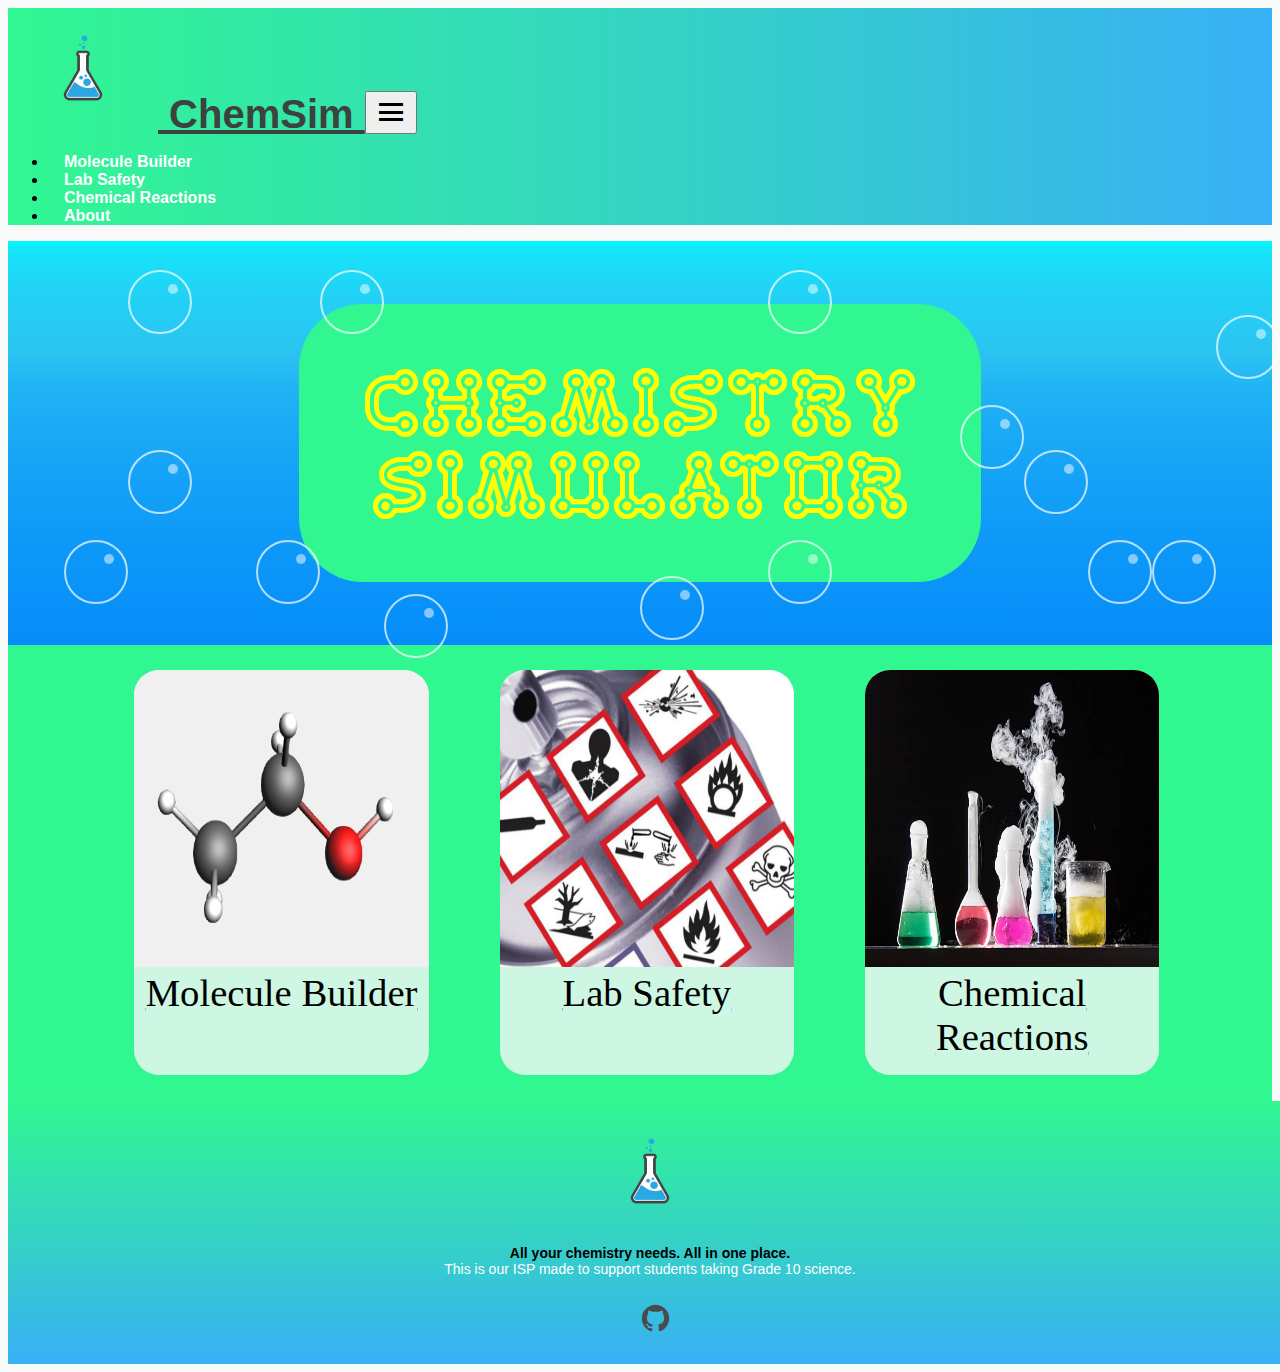
<file: index.html>
<!doctype html>
<html lang="en">
  <head>
    <meta charset="utf-8">
    <meta name="viewport" content="width=device-width, initial-scale=0.7">

    <link href="https://cdn.jsdelivr.net/npm/bootstrap@5.2.0-beta1/dist/css/bootstrap.min.css" rel="stylesheet" integrity="sha384-0evHe/X+R7YkIZDRvuzKMRqM+OrBnVFBL6DOitfPri4tjfHxaWutUpFmBp4vmVor" crossorigin="anonymous">
    <link href='https://unpkg.com/boxicons@2.1.2/css/boxicons.min.css' rel='stylesheet'>
    <style>@import url('https://fonts.googleapis.com/css2?family=Bebas+Neue&display=swap');</style>
    <link rel="stylesheet" href="https://cdn.jsdelivr.net/npm/bootstrap-icons@1.8.2/font/bootstrap-icons.css">
    <link rel="stylesheet" href="styles.css">

    <script src="https://cdn.jsdelivr.net/npm/bootstrap@5.2.0-beta1/dist/js/bootstrap.bundle.min.js" integrity="sha384-pprn3073KE6tl6bjs2QrFaJGz5/SUsLqktiwsUTF55Jfv3qYSDhgCecCxMW52nD2" crossorigin="anonymous"></script>
    <title>ChemSim</title>
    <link rel="icon" type="image/x-icon" href="assets/logo.ico">
  </head>
  <body>

    <nav class="navbar navbar-expand-md bg">
      <a href="index.html" class="navbar-brand ms-3">
        <img class="logo" id = "Logo" src="assets/logo.png" alt = "Logo" height="120" width="150">
        ChemSim
      </a>

      <button class="navbar-toggler me-3" type="button" data-bs-toggle="collapse" data-bs-target="#btn">
        <i class="bx bx-menu bx-md"></i>
      </button>

      <div class="collapse navbar-collapse ul-bg" id="btn">
        <ul class="navbar-nav ms-auto">
          <li class="nav-item">
            <a href="builder.html" class="nav-link mx-3 nav-text">Molecule Builder</a>
          </li>
          <li class="nav-item">
            <a href="safety.html" class="nav-link mx-3 nav-text">Lab Safety</a>
          </li>
          <li class="nav-item">
            <a href="reactions.html" class="nav-link mx-3 nav-text">Chemical Reactions</a>
          </li>
          <li class="nav-item">
            <a href="about.html" class="nav-link mx-3 nav-text">About</a>
          </li>
        </ul>
      </div>
    
    </nav>

    <div class="content">
      
      <div class="wrapper">
        <div class="intro-text">
          <div class="intro-title">CHEMISTRY SIMULATOR</div>
        </div>
        <div class="bubble"><span class="dot"></span></div>
        <div class="bubble"><span class="dot"></span></div>
        <div class="bubble"><span class="dot"></span></div>
        <div class="bubble"><span class="dot"></span></div>
        <div class="bubble"><span class="dot"></span></div>
        <div class="bubble"><span class="dot"></span></div>
        <div class="bubble"><span class="dot"></span></div>
        <div class="bubble"><span class="dot"></span></div>
        <div class="bubble"><span class="dot"></span></div>
        <div class="bubble"><span class="dot"></span></div>
        <div class="bubble"><span class="dot"></span></div>
        <div class="bubble"><span class="dot"></span></div>
        <div class="bubble"><span class="dot"></span></div>
        <div class="bubble"><span class="dot"></span></div>
      </div>
      

      <div class="module-list">

        <a href="builder.html">
          <div class="module">
            <div class="module-image">
              <img src="assets/builder.png">
            </div>
            
            <div class="module-text">
              Molecule Builder
            </div>

          </div>
        </a>

        <a href="safety.html">
          <div class="module">

            <div class="module-image">
              <img src="assets/safety.jpg">
            </div>
            
            <div class="module-text">
              Lab Safety
            </div>

          </div>
        </a>

        <a href="reactions.html">
          <div class="module">
            <div class="module-image">
              <img src="assets/reactions.jpg">
            </div>
            
            <div class="module-text">
              Chemical Reactions
            </div>

          </div>
        </a>

      </div>

      </div>

    </div>

    <footer>
      <div class="footer-content">
        <a href="#top">
          <img class="footer-logo" id = "Logo" src="assets/logo.png" alt = "Logo" height="120" width="150">
        </a>

        <p><span style="color: black;"><strong>All your chemistry needs. All in one place.</strong></span> <br> 
        This is our ISP made to support students taking Grade 10 science.</p>

        <ul class="socials">
          <li><a href="https://github.com/Red4Wiz/ChemSim" target=”_blank” ><i class="bi bi-github"></i></a></li>

        </ul>
      </div>

    </footer>

  </body>
</html>
</file>
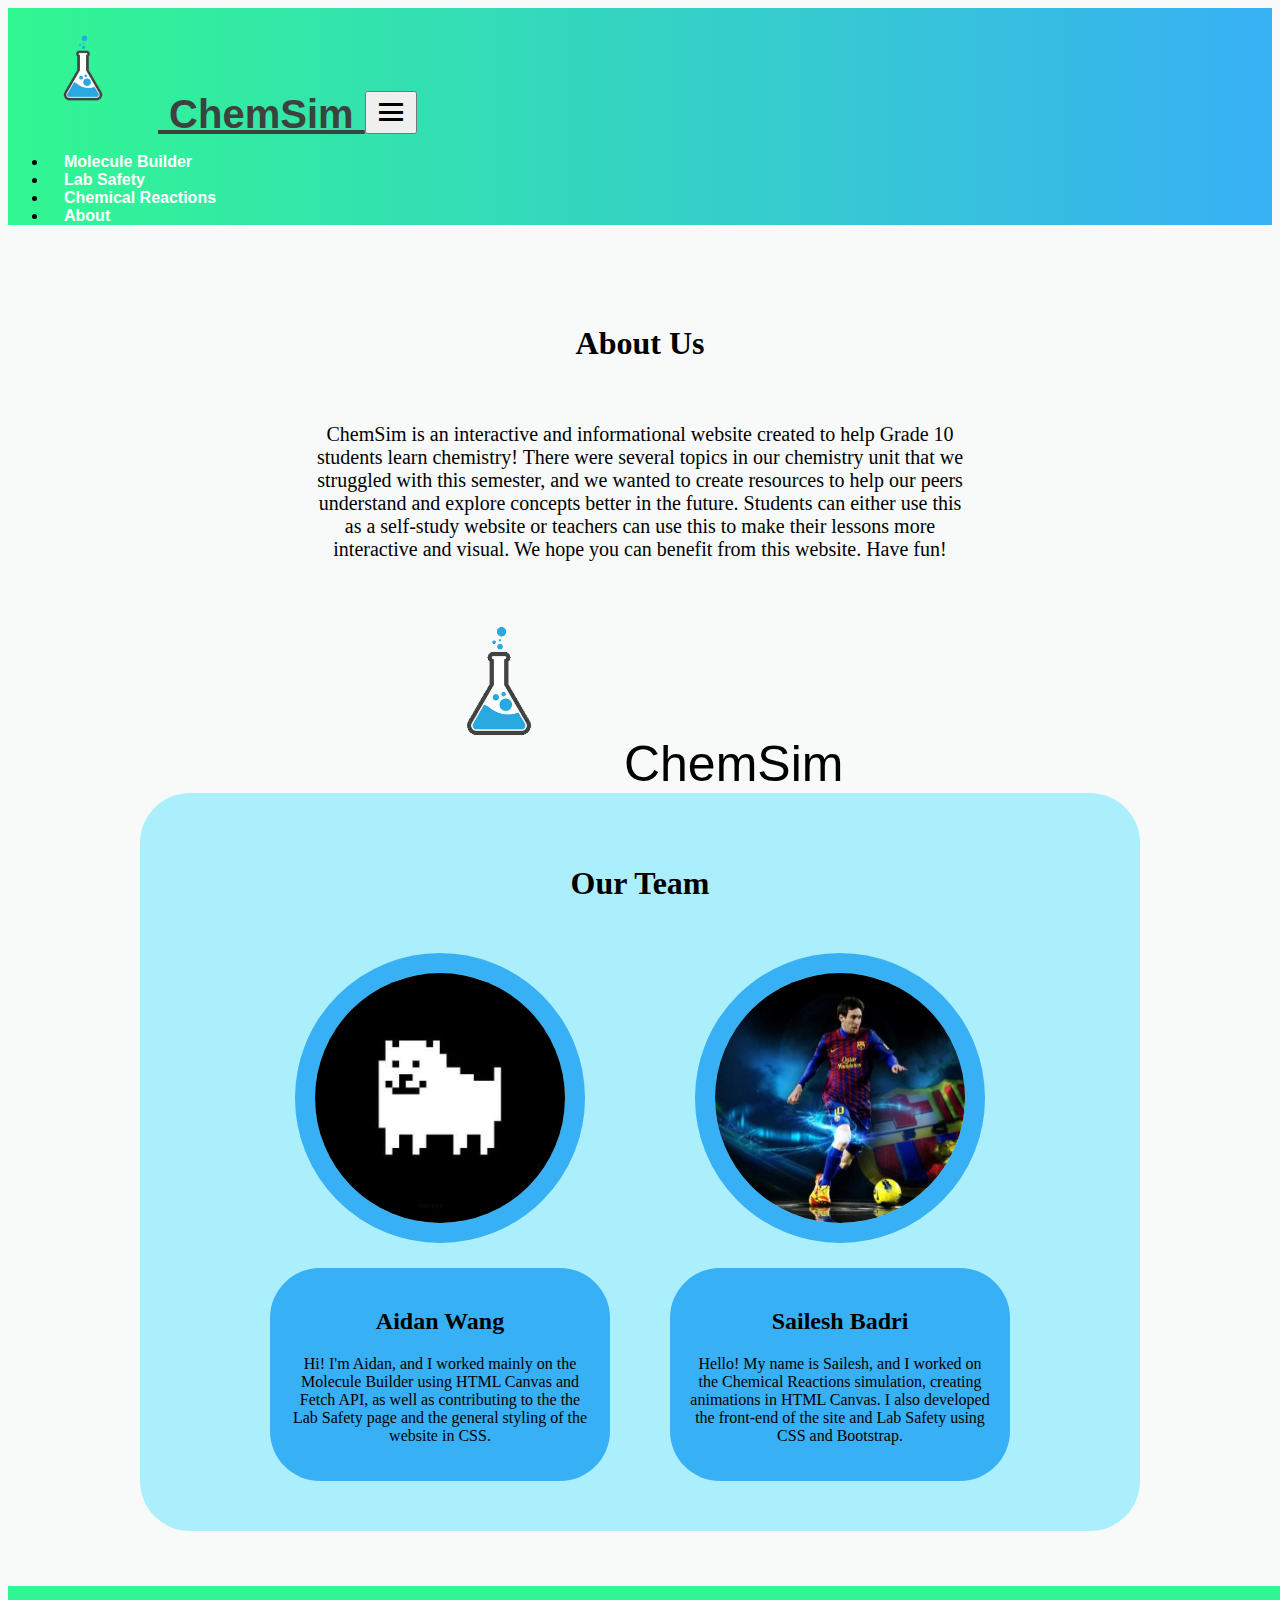
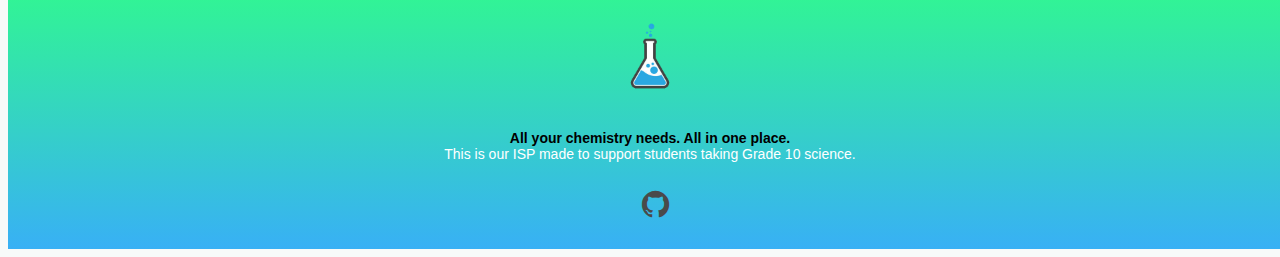
<file: about.html>
<!doctype html>
<html lang="en">
  <head>
    <meta charset="utf-8">
    <meta name="viewport" content="width=device-width, initial-scale=0.7">

    <link href="https://cdn.jsdelivr.net/npm/bootstrap@5.2.0-beta1/dist/css/bootstrap.min.css" rel="stylesheet" integrity="sha384-0evHe/X+R7YkIZDRvuzKMRqM+OrBnVFBL6DOitfPri4tjfHxaWutUpFmBp4vmVor" crossorigin="anonymous">
    <link href='https://unpkg.com/boxicons@2.1.2/css/boxicons.min.css' rel='stylesheet'>
    <style>@import url('https://fonts.googleapis.com/css2?family=Bebas+Neue&display=swap');</style>
    <link rel="stylesheet" href="https://cdn.jsdelivr.net/npm/bootstrap-icons@1.8.2/font/bootstrap-icons.css">
    <link rel="stylesheet" href="styles.css">

    <script src="https://cdn.jsdelivr.net/npm/bootstrap@5.2.0-beta1/dist/js/bootstrap.bundle.min.js" integrity="sha384-pprn3073KE6tl6bjs2QrFaJGz5/SUsLqktiwsUTF55Jfv3qYSDhgCecCxMW52nD2" crossorigin="anonymous"></script>
    <title>ChemSim - About</title>
    <link rel="icon" type="image/x-icon" href="assets/logo.ico">
  </head>
  <body>    


    <nav class="navbar navbar-expand-md bg">
      <a href="index.html" class="navbar-brand ms-3">
        <img class="logo" id = "Logo" src="assets/logo.png" alt = "Logo" height="120" width="150">
        ChemSim
      </a>

      <button class="navbar-toggler me-3" type="button" data-bs-toggle="collapse" data-bs-target="#btn">
        <i class="bx bx-menu bx-md"></i>
      </button>

      <div class="collapse navbar-collapse ul-bg" id="btn">
        <ul class="navbar-nav ms-auto">
          <li class="nav-item">
            <a href="builder.html" class="nav-link mx-3 nav-text">Molecule Builder</a>
          </li>
          <li class="nav-item">
            <a href="safety.html" class="nav-link mx-3 nav-text">Lab Safety</a>
          </li>
          <li class="nav-item">
            <a href="reactions.html" class="nav-link mx-3 nav-text">Chemical Reactions</a>
          </li>
          <li class="nav-item active">
            <a href="about.html" class="nav-link mx-3 nav-text">About</a>
          </li>
        </ul>
      </div>
    
    </nav>
      
    <div id="about-content">
      <h1 id="about-title">About Us</h1>
      <div id="about-text">
        <p>ChemSim is an interactive and informational website created to help Grade 10 students learn chemistry! There were several topics in our chemistry unit that we struggled with this semester, and we wanted to create resources to help our peers understand and explore concepts better in the future. Students can either use this as a self-study website or teachers can use this to make their lessons more interactive and visual. We hope you can benefit from this website. Have fun!</p> 
      </div>

      <div id="about-logo"><img id="logo" src="assets/logo.png" width="250px" height="200px">ChemSim</div>

      <div class="team-content">
        <h1>Our Team</h1>
        <div id="team" class="team-grid-container">

          <div class="profile">
            <a href="https://github.com/NyooHooHoo" target="_blank"><img class="profile-pic" src="assets/aidan_profile.jpg" alt="Aidan"></a>
          </div>
          <div class="profile">
            <a href="https://github.com/Red4Wiz" target="_blank"><img class="profile-pic" src="assets/sailesh_profile.jpg" alt="Sailesh"></a>
          </div>

          <div class="bio">
            <h2>Aidan Wang</h2>
            <p>Hi! I'm Aidan, and I worked mainly on the Molecule Builder using HTML Canvas and Fetch API, as well as contributing to the the Lab Safety page and the general styling of the website in CSS.</p>
          </div>
          <div class="bio">
            <h2>Sailesh Badri</h2>
            <p>Hello! My name is Sailesh, and I worked on the Chemical Reactions simulation, creating animations in HTML Canvas. I also developed the front-end of the site and Lab Safety using CSS and Bootstrap.</p>
          </div>
        </div>
      </div>
    </div>

    <footer>
      <div class="footer-content">
        <a href="#top">
          <img class="footer-logo" id = "Logo" src="assets/logo.png" alt = "Logo" height="120" width="150">
        </a>

        <p><span style="color: black;"><strong>All your chemistry needs. All in one place.</strong></span> <br> 
        This is our ISP made to support students taking Grade 10 science.</p>

        <ul class="socials">
          <li><a href="https://github.com/Red4Wiz/ChemSim" target=”_blank” ><i class="bi bi-github"></i></a></li>

        </ul>
      </div>
    </footer>

  </body>
</html>
</file>
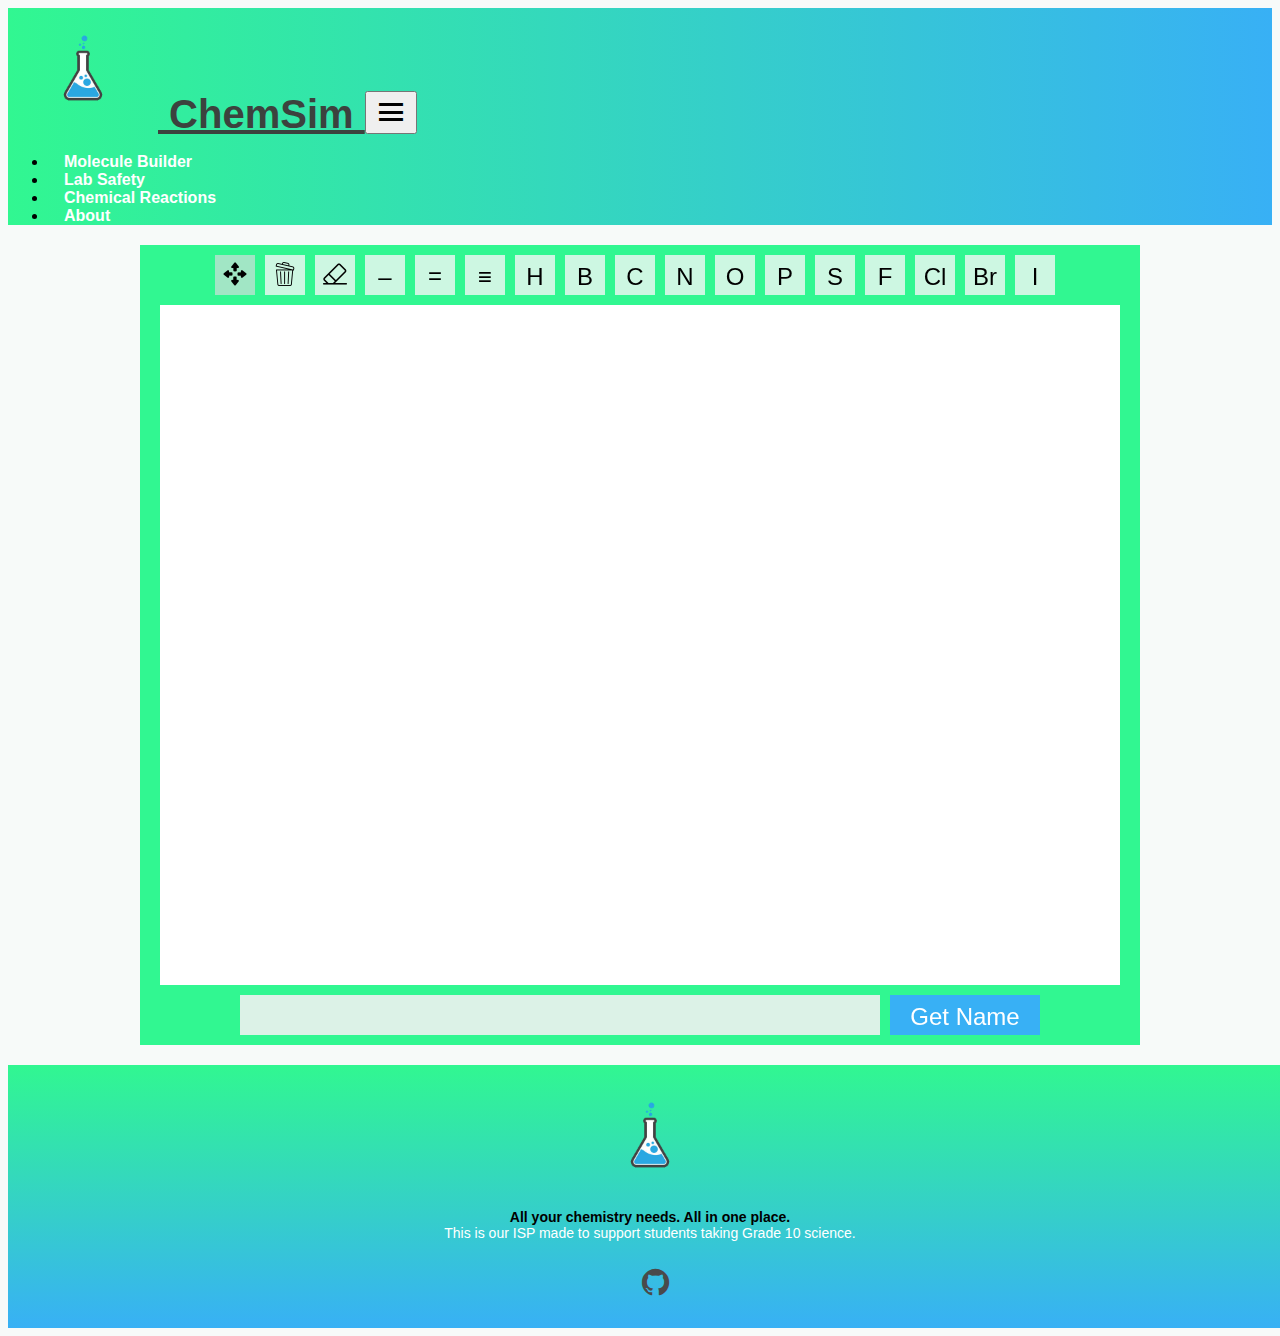
<file: builder.html>
<!DOCTYPE html>
<html lang="en">
	<head>
		<meta charset="utf-8">
		<meta name="viewport" content="width=device-width, initial-scale=0.7">

		<link href="https://cdn.jsdelivr.net/npm/bootstrap@5.2.0-beta1/dist/css/bootstrap.min.css" rel="stylesheet" integrity="sha384-0evHe/X+R7YkIZDRvuzKMRqM+OrBnVFBL6DOitfPri4tjfHxaWutUpFmBp4vmVor" crossorigin="anonymous">
		<link href='https://unpkg.com/boxicons@2.1.2/css/boxicons.min.css' rel='stylesheet'>
		<style>@import url('https://fonts.googleapis.com/css2?family=Bebas+Neue&display=swap');</style>
		<link rel="stylesheet" href="https://cdn.jsdelivr.net/npm/bootstrap-icons@1.8.2/font/bootstrap-icons.css">
		<link rel="stylesheet" href="styles.css">

		<script src="https://cdn.jsdelivr.net/npm/bootstrap@5.2.0-beta1/dist/js/bootstrap.bundle.min.js" integrity="sha384-pprn3073KE6tl6bjs2QrFaJGz5/SUsLqktiwsUTF55Jfv3qYSDhgCecCxMW52nD2" crossorigin="anonymous"></script>	    
		<meta charset="utf-8">
	    <meta name="viewport" content="width=device-width, initial-scale=0.7">
	    <title>ChemSim - Molecule Builder</title>
	    <link rel="icon" type="image/x-icon" href="assets/logo.ico">
	</head>

	<body>

		<nav class="navbar navbar-expand-md bg">
		      <a href="index.html" class="navbar-brand ms-3">
		        <img class="logo" id = "Logo" src="assets/logo.png" alt = "Logo" height="120" width="150">
		        ChemSim
		      </a>

		      <button class="navbar-toggler me-3" type="button" data-bs-toggle="collapse" data-bs-target="#btn">
		        <i class="bx bx-menu bx-md"></i>
		      </button>

		      <div class="collapse navbar-collapse ul-bg" id="btn">
		        <ul class="navbar-nav ms-auto">
		          <li class="nav-item active">
		            <a href="builder.html" class="nav-link mx-3 nav-text">Molecule Builder</a>
		          </li>
		          <li class="nav-item">
            		<a href="safety.html" class="nav-link mx-3 nav-text">Lab Safety</a>
		          </li>
		          <li class="nav-item">
		            <a href="reactions.html" class="nav-link mx-3 nav-text">Chemical Reactions</a>
		          </li>
		          <li class="nav-item">
		            <a href="about.html" class="nav-link mx-3 nav-text">About</a>
		          </li>
		        </ul>
		      </div>
		    
		 </nav>

		<div id="builder-container">
			<canvas id="builder-canvas" width="1000" height="800"></canvas>
		</div>
		
		<script src="script/builder.js"></script>

	    <footer>
	      <div class="footer-content">
	        <a href="#top">
	          <img class="footer-logo" id = "Logo" src="assets/logo.png" alt = "Logo" height="120" width="150">
	        </a>

	        <p><span style="color: black;"><strong>All your chemistry needs. All in one place.</strong></span> <br> 
	        This is our ISP made to support students taking Grade 10 science.</p>

	        <ul class="socials">
	          <li><a href="https://github.com/Red4Wiz/ChemSim" target=”_blank” ><i class="bi bi-github"></i></a></li>

	        </ul>
	      </div>

	    </footer>

	</body>
</html>
</file>
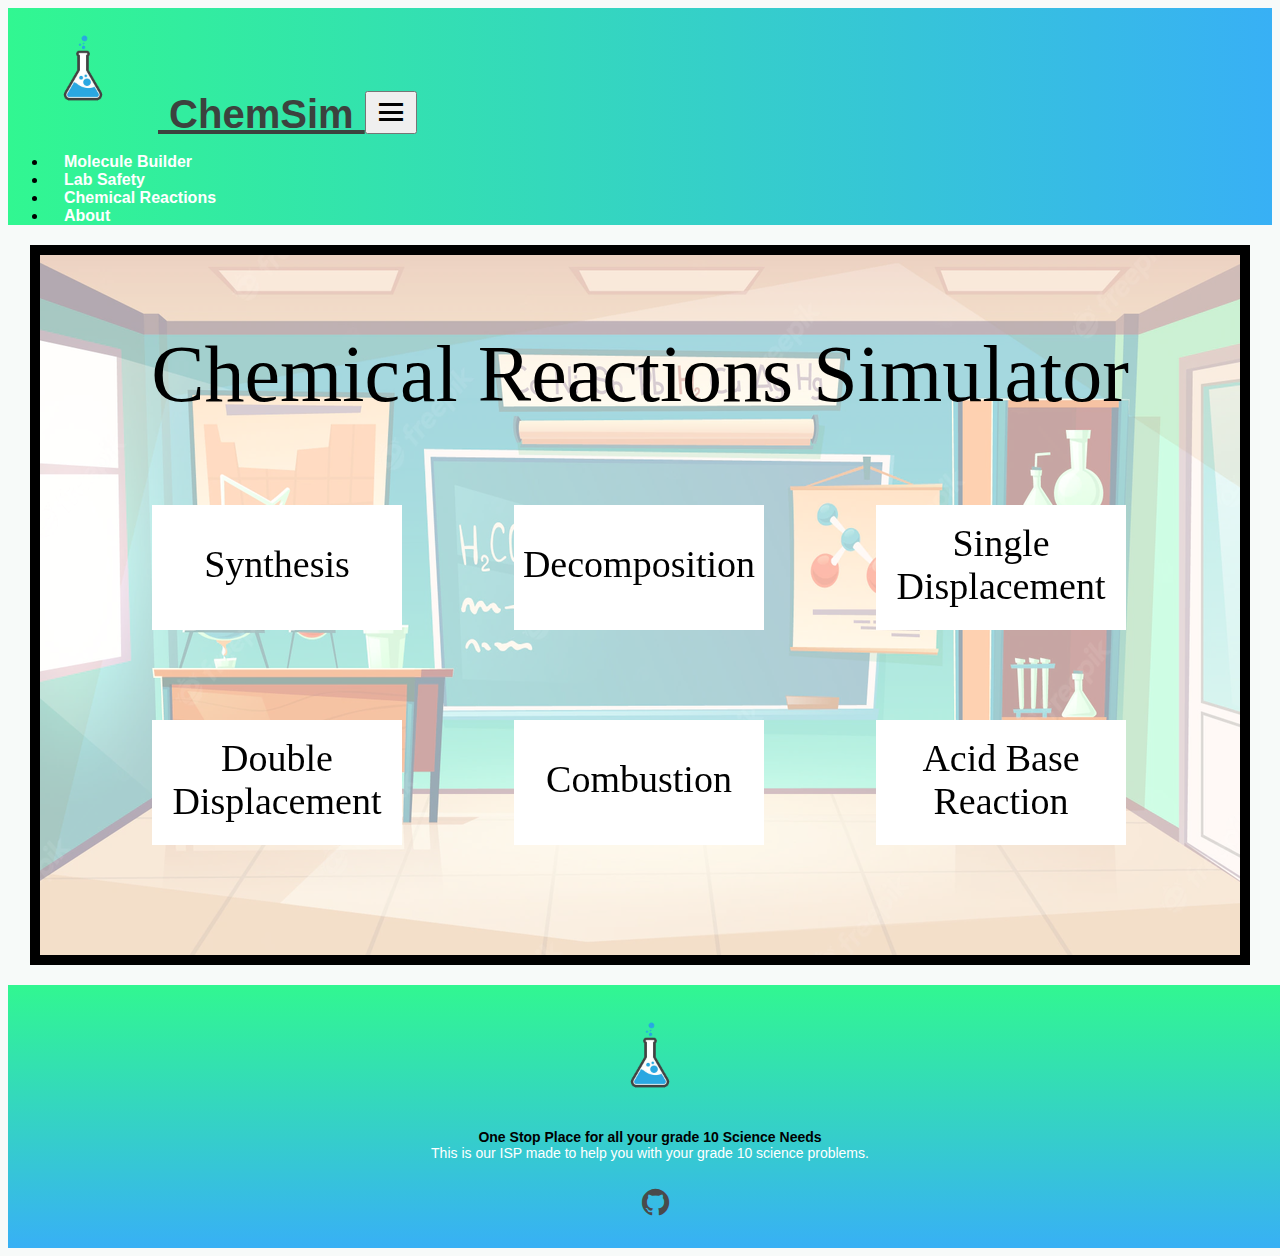
<file: reactions.html>
<!doctype html>
<html lang="en">
  <head>
    <meta charset="utf-8">
    <meta name="viewport" content="width=device-width, initial-scale=0.7">

    <link href="https://cdn.jsdelivr.net/npm/bootstrap@5.2.0-beta1/dist/css/bootstrap.min.css" rel="stylesheet" integrity="sha384-0evHe/X+R7YkIZDRvuzKMRqM+OrBnVFBL6DOitfPri4tjfHxaWutUpFmBp4vmVor" crossorigin="anonymous">
    <link href='https://unpkg.com/boxicons@2.1.2/css/boxicons.min.css' rel='stylesheet'>
    <style>@import url('https://fonts.googleapis.com/css2?family=Bebas+Neue&display=swap');</style>
    <link rel="stylesheet" href="https://cdn.jsdelivr.net/npm/bootstrap-icons@1.8.2/font/bootstrap-icons.css">
    <link rel="stylesheet" href="styles.css">

    <script src="https://cdn.jsdelivr.net/npm/bootstrap@5.2.0-beta1/dist/js/bootstrap.bundle.min.js" integrity="sha384-pprn3073KE6tl6bjs2QrFaJGz5/SUsLqktiwsUTF55Jfv3qYSDhgCecCxMW52nD2" crossorigin="anonymous"></script>
    <title>ChemSim - Chemical Reactions</title>
    <link rel="icon" type="image/x-icon" href="assets/logo.ico">
  </head>
  <body>    


    <nav class="navbar navbar-expand-md bg">
      <a href="index.html" class="navbar-brand ms-3">
        <img class="logo" id = "Logo" src="assets/logo.png" alt = "Logo" height="120" width="150">
        ChemSim
      </a>

      <button class="navbar-toggler me-3" type="button" data-bs-toggle="collapse" data-bs-target="#btn">
        <i class="bx bx-menu bx-md"></i>
      </button>

      <div class="collapse navbar-collapse ul-bg" id="btn">
        <ul class="navbar-nav ms-auto">
          <li class="nav-item">
            <a href="builder.html" class="nav-link mx-3 nav-text">Molecule Builder</a>
          </li>
          <li class="nav-item">
            <a href="safety.html" class="nav-link mx-3 nav-text">Lab Safety</a>
          </li>
          <li class="nav-item active">
            <a href="reactions.html" class="nav-link mx-3 nav-text">Chemical Reactions</a>
          </li>
          <li class="nav-item">
            <a href="about.html" class="nav-link mx-3 nav-text">About</a>
          </li>
        </ul>
      </div>
    
    </nav>

    <canvas id="reaction-simulation" width="1200" height="700" style="border: 10px solid black;"></canvas>
    <script src="script/reactions.js"></script>


    <footer>
      <div class="footer-content">
        <a href="#top">
          <img class="footer-logo" id = "Logo" src="assets/logo.png" alt = "Logo" height="120" width="150">
        </a>

        <p><span style="color: black;"><strong>One Stop Place for all your grade 10 Science Needs</strong></span> <br> 
        This is our ISP made to help you with your grade 10 science problems.</p>

        <ul class="socials">
          <li><a href="https://github.com/Red4Wiz/ChemSim" target=”_blank” ><i class="bi bi-github"></i></a></li>

        </ul>
      </div>

    </footer>

  </body>
</html>
</file>
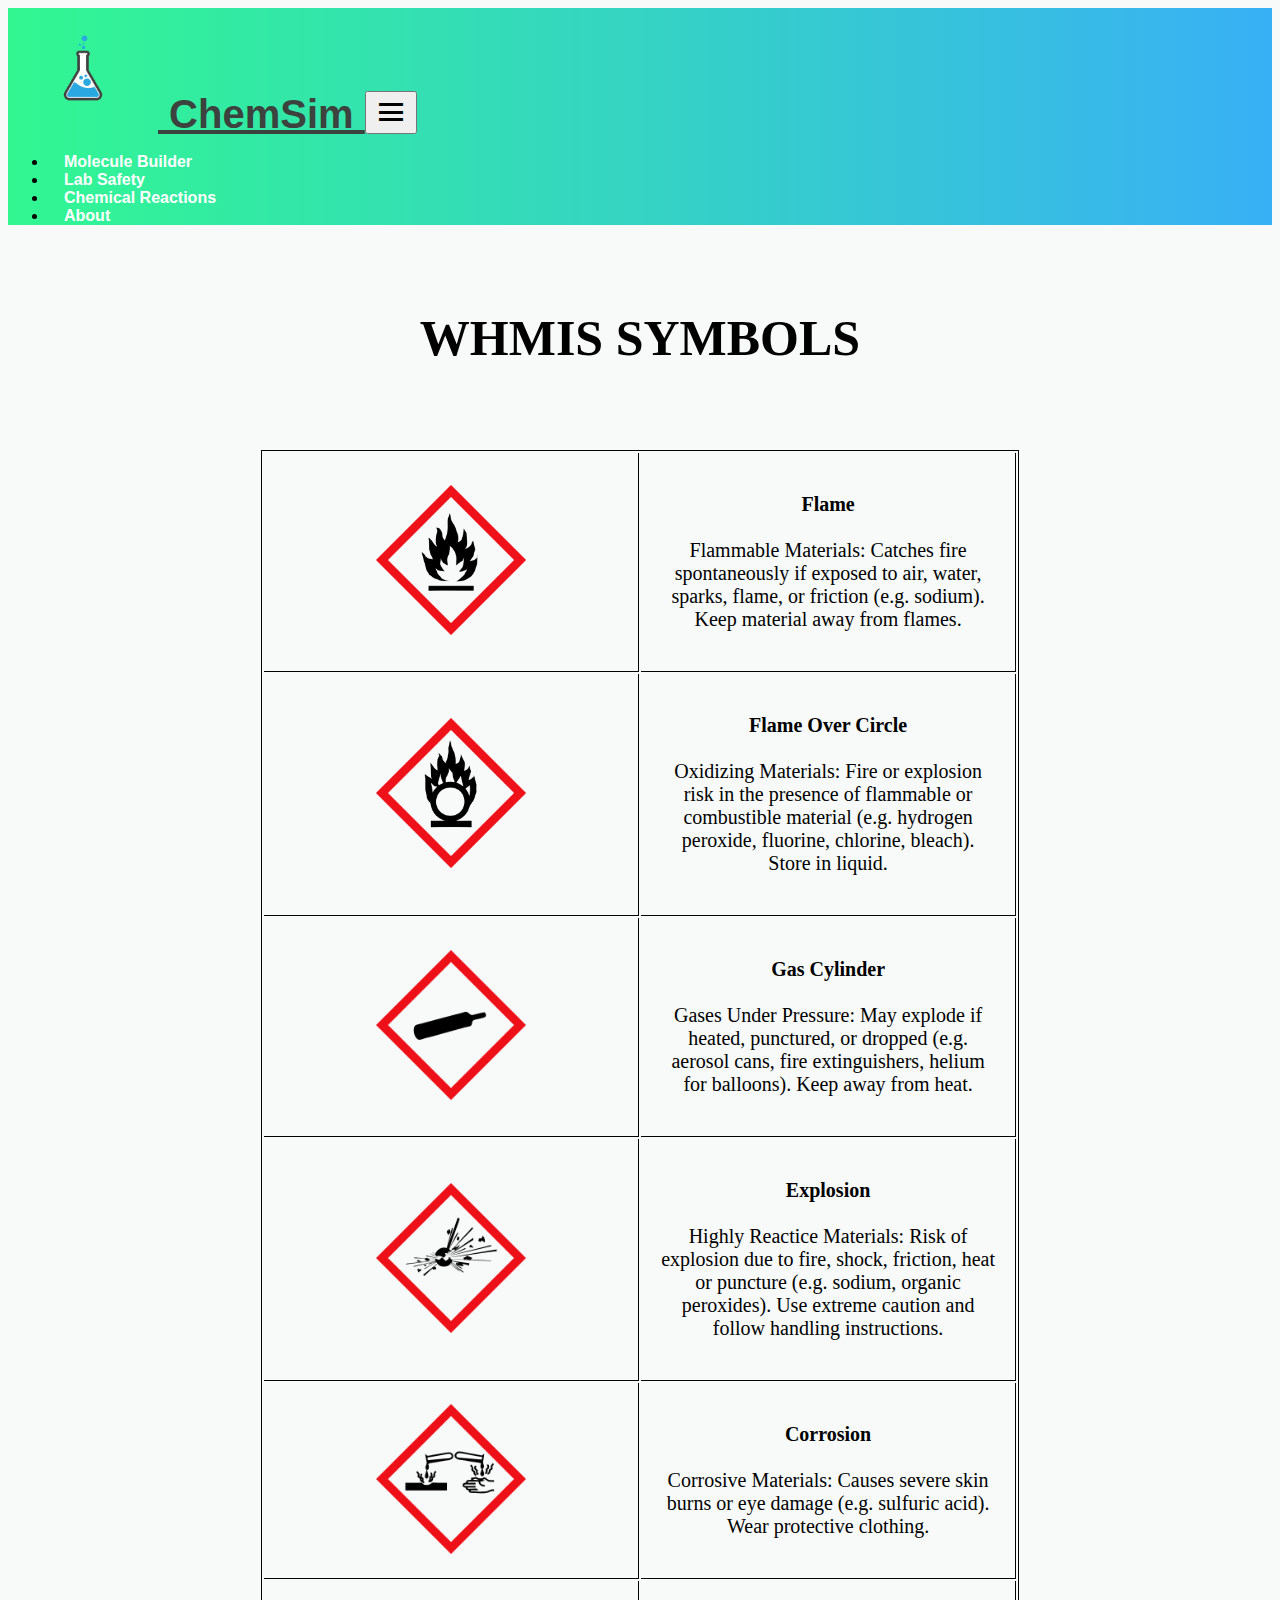
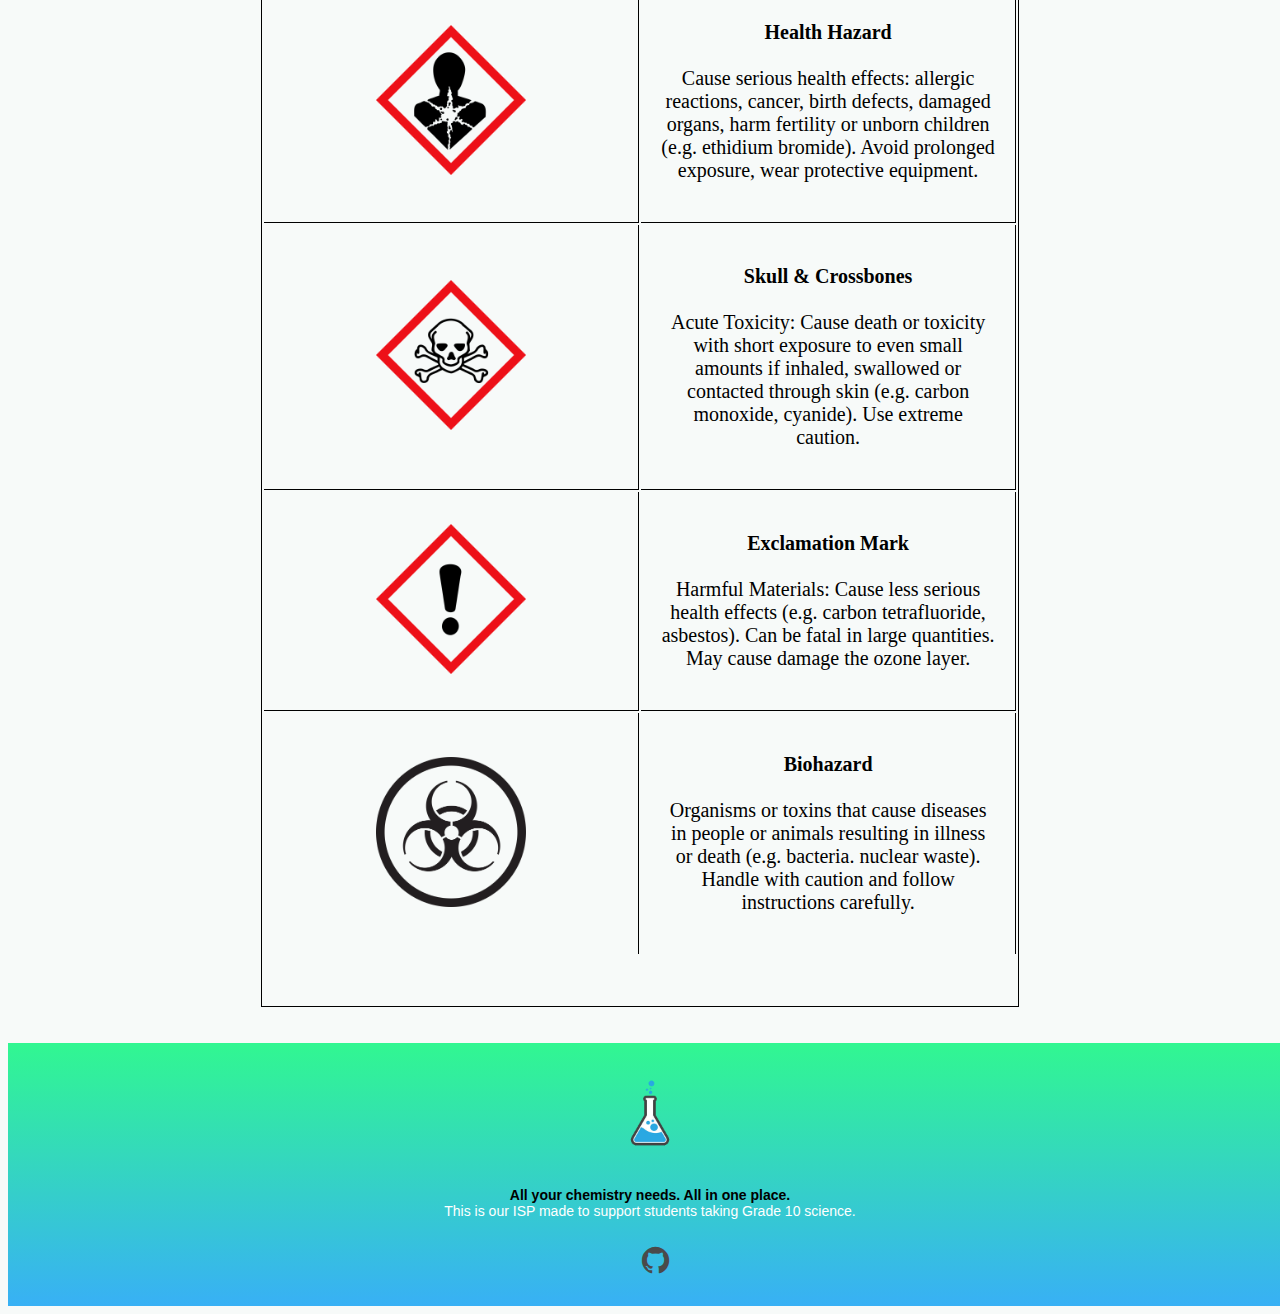
<file: safety.html>
<!doctype html>
<html lang="en">
  <head>
    <meta charset="utf-8">
    <meta name="viewport" content="width=device-width, initial-scale=0.7">

    <link href="https://cdn.jsdelivr.net/npm/bootstrap@5.2.0-beta1/dist/css/bootstrap.min.css" rel="stylesheet" integrity="sha384-0evHe/X+R7YkIZDRvuzKMRqM+OrBnVFBL6DOitfPri4tjfHxaWutUpFmBp4vmVor" crossorigin="anonymous">
    <link href='https://unpkg.com/boxicons@2.1.2/css/boxicons.min.css' rel='stylesheet'>
    <style>@import url('https://fonts.googleapis.com/css2?family=Bebas+Neue&display=swap');</style>
    <link rel="stylesheet" href="https://cdn.jsdelivr.net/npm/bootstrap-icons@1.8.2/font/bootstrap-icons.css">
    <link rel="stylesheet" href="styles.css">

    <script src="https://cdn.jsdelivr.net/npm/bootstrap@5.2.0-beta1/dist/js/bootstrap.bundle.min.js" integrity="sha384-pprn3073KE6tl6bjs2QrFaJGz5/SUsLqktiwsUTF55Jfv3qYSDhgCecCxMW52nD2" crossorigin="anonymous"></script>
    <script src="script/safety.js"></script>
    <title>ChemSim - Lab Safety</title>
    <link rel="icon" type="image/x-icon" href="assets/logo.ico">
  </head>
  <body>


    <nav class="navbar navbar-expand-md bg">
      <a href="index.html" class="navbar-brand ms-3">
        <img class="logo" id = "Logo" src="assets/logo.png" alt = "Logo" height="120" width="150">
        ChemSim
      </a>

      <button class="navbar-toggler me-3" type="button" data-bs-toggle="collapse" data-bs-target="#btn">
        <i class="bx bx-menu bx-md"></i>
      </button>

      <div class="collapse navbar-collapse ul-bg" id="btn">
        <ul class="navbar-nav ms-auto">
          <li class="nav-item">
            <a href="builder.html" class="nav-link mx-3 nav-text">Molecule Builder</a>
          </li>
          <li class="nav-item active">
            <a href="safety.html" class="nav-link mx-3 nav-text">Lab Safety</a>
          </li>
          <li class="nav-item">
            <a href="reactions.html" class="nav-link mx-3 nav-text">Chemical Reactions</a>
          </li>
          <li class="nav-item">
            <a href="about.html" class="nav-link mx-3 nav-text">About</a>
          </li>
        </ul>
      </div>
    
    </nav>

    <!-- Title -->
    <div class="whmis-title">
      <h1>WHMIS SYMBOLS</h1>
    </div>

    <!-- The table containing the 9 different WHMIS Symbols used by grade 10 science -->
    <table class="table-bordered">
      <tr>
        <td><img class="whmis" id = "Symbol" src="assets/flammable.png" alt = "Logo" height="150" width="150"></td>
        <td><p><strong>Flame</strong><br><br>Flammable Materials: Catches fire spontaneously if exposed to air, water, sparks, flame, or friction (e.g. sodium). Keep material away from flames.</p></td>
      </tr>
      <tr>
        <td><img class="whmis" id = "Symbol" src="assets/oxidizing.png" alt = "Logo" height="150" width="150"></td>
        <td><p><strong>Flame Over Circle</strong><br><br>Oxidizing Materials: Fire or explosion risk in the presence of flammable or combustible material (e.g. hydrogen peroxide, fluorine, chlorine, bleach). Store in liquid.</p></td>
      </tr>
      <tr>
        <td><img class="whmis" id = "Symbol" src="assets/cylinder.png" alt = "Logo" height="150" width="150"></td>
        <td><p><strong>Gas Cylinder</strong><br><br>Gases Under Pressure: May explode if heated, punctured, or dropped (e.g. aerosol cans, fire extinguishers, helium for balloons). Keep away from heat.</p></td>
      </tr>
      <tr>
        <td><img class="whmis" id = "Symbol" src="assets/explosion.png" alt = "Logo" height="150" width="150"></td>
        <td><p><strong>Explosion</strong><br><br>Highly Reactice Materials: Risk of explosion due to fire, shock, friction, heat or puncture (e.g. sodium, organic peroxides). Use extreme caution and follow handling instructions.</p></td>
      </tr>
      <tr>
        <td><img class="whmis" id = "Symbol" src="assets/corrosion.png" alt = "Logo" height="150" width="150"></td>
        <td><p><strong>Corrosion</strong><br><br>Corrosive Materials: Causes severe skin burns or eye damage (e.g. sulfuric acid). Wear protective clothing.</p></td>
      </tr>
      <tr>
        <td><img class="whmis" id = "Symbol" src="assets/hazard.png" alt = "Logo" height="150" width="150"></td>
        <td><p><strong>Health Hazard</strong><br><br>Cause serious health effects: allergic reactions, cancer, birth defects, damaged organs, harm fertility or unborn children (e.g. ethidium bromide). Avoid prolonged exposure, wear protective equipment.</p></td>
      </tr>
      <tr>
        <td><img class="whmis" id = "Symbol" src="assets/skull.png" alt = "Logo" height="150" width="150"></td>
        <td><p><strong>Skull & Crossbones</strong><br><br>Acute Toxicity: Cause death or toxicity with short exposure to even small amounts if inhaled, swallowed or contacted through skin (e.g. carbon monoxide, cyanide). Use extreme caution.</p></td>
      </tr>
      <tr>
        <td><img class="whmis" id = "Symbol" src="assets/exclamation.png" alt = "Logo" height="150" width="150"></td>
        <td><p><strong>Exclamation Mark</strong><br><br>Harmful Materials: Cause less serious health effects (e.g. carbon tetrafluoride, asbestos). Can be fatal in large quantities. May cause damage the ozone layer.</p></td>
      </tr>
      <tr>
        <td><img class="whmis" id = "Symbol" src="assets/biohazard.png" alt = "Logo" height="150" width="150"></td>
        <td><p><strong>Biohazard</strong><br><br>Organisms or toxins that cause diseases in people or animals resulting in illness or death (e.g. bacteria. nuclear waste). Handle with caution and follow instructions carefully.</p></td>
      </tr>
    </table>
    <br>
    <br>
  
    <footer>
      <div class="footer-content">
        <a href="#top">
          <img class="footer-logo" id = "Logo" src="assets/logo.png" alt = "Logo" height="120" width="150">
        </a>

        <p><span style="color: black;"><strong>All your chemistry needs. All in one place.</strong></span> <br> 
        This is our ISP made to support students taking Grade 10 science.</p>

        <ul class="socials">
          <li><a href="https://github.com/Red4Wiz/ChemSim" target=”_blank” ><i class="bi bi-github"></i></a></li>

        </ul>
      </div>

    </footer>

  </body>
</html>
</file>
<file: styles.css>
@font-face {
  font-family: 'ChemFont';
  src: url(fonts/ChemFont.ttf);
}

@font-face {
  font-family: 'ChalkFont';
  src: url(fonts/ChalkFont.ttf);
}

/*stores variable for colours*/
:root{
  --light: #f7faf9;
  --black: #314455;
  --dark: #3c423e;
  --contrast: #fcb04c;
  --blue: #38b0f5;
  --green: #31f791;
  --mint: #cdf7e2;
  --dark-mint: #a1e6c5;
}

::-webkit-scrollbar {
  width: 10px;
}

::-webkit-scrollbar-track {
  background: #f1f1f1;

}

::-webkit-scrollbar-thumb {
  background: #888;
  border-radius: 50px;
}

::-webkit-scrollbar-thumb:hover {
  background: #555;
}

body {
    background: var(--light);
}

canvas {
  margin: auto;
  display: block;
  margin-top: 20px;
  margin-bottom: 20px;
}

.logo{
  left: 50px;
}


/*CSS for NavBar*/
.navbar-brand{
  color: var(--dark);

  font-weight: 600;
  font-size: 40px;
}

.navbar-brand:hover{
  color: var(--dark);
}

.navbar{
  padding: 0px;
  font-family: 'Montserrat', sans-serif;
  background-image: linear-gradient(to right, var(--green), var(--blue));
}

.navbar-toggler:focus{
  box-shadow: none;
}

.nav-item a{
  color: white;
  font-weight: 600;
  text-decoration: none;
  transition: 0.4s;
  padding: 8px 16px;
  border-radius: 99px;
  right: 50px;
}

.nav-item a.is-active, .nav-item a:hover{
  background-color: white;
}

/*CSS for the footer of the pages*/
footer {
  background: linear-gradient(0deg, var(--blue), var(--green));
  height: auto;
  width: 100%;
  font-family: 'Montserrat', sans-serif;
  padding: 10px;
}

.footer-content{
  align-items: center;
  justify-content: center;
  text-align: center;
  color: white;
}

.footer-content p{
  max-width: 80%;
  margin: 10px auto;
  font-size: 14px;
}

/*The link to the github*/
.socials{
  list-style: none;
  display: flex;
  align-items: center;
  justify-content: center;
}

.socials li{
  margin-left: -30px;
  font-size: 40px;
}

.socials a{
  text-decoration: none;
  color: var(--red);
}

.socials a i{
  font-size: 1.7rem;
  color: #4a4a4a;
  transition: .6s ease;
}

.socials a:hover i{
  color: black;
  transition: .6s ease;
}


/*The different webpages offered by ChemSim*/
.module-list{
  height:80%;
  display: grid;
  grid-template-columns: auto auto auto;
  gap: 2%;
  padding: 2% 5% 2% 10%;
  background-color: var(--green);
}

.module{
  display: grid;
  width: 23vw;
  height: 45vh;
  grid-template-rows: 2fr 1fr;
  background-color: var(--mint);
  text-align: center;
  border-radius: 25px;
  transition: .6s ease;
}



.module-text {
    text-decoration: underline var(--mint);
    color: black;
    font-size: 4.3vh;
    transition: .6s ease;
}


.module-image img{
  width: 23vw;
  height: 33vh;
  border-radius: 25px 25px 0px 0px;
  transition: .6s ease;
}

.intro-text{
  font-family: 'ChemFont';
  text-align: center;
  font-size: 8vw;
  line-height: 80%;
  padding: 5%;
  margin-left: 20%;
  margin-right: 20%;
  border-radius: 5vw;
  width: auto;

  background: var(--green);
  color: yellow;
}


.module:hover{
  background: var(--dark-mint);
  transition: .6s ease;
}

.module:hover .module-text{
  text-decoration: underline var(--dark-mint);
  transition: .6s ease;
}

.module:hover .module-image{
  filter: brightness(0.9);
  transition: .6s ease;
}


/*CSS for the about page*/
#about-content {
  height: auto;
  color: black;
  margin: 5px;
  margin-top: 100px;
  text-align: center;
  padding-bottom: 50px;
  padding-top: 0%;
}

.team-content{
  text-align: center;
  border-radius: 50px;
  background: #aceffc;
  margin-left: auto;
  margin-right: auto;
  padding: 50px 0px 50px 0px;
  width: 1000px;
  justify-content: center;
}


#about-title {
  margin-top: 0;
}

#about-text {
  width: 650px;
  display: inline-block;
  font-size: 20px;
  padding-top: 20px;
}

#about-logo{
  justify-content: center;
  font-size: 50px;
  font-family: 'Montserrat', sans-serif;
  font-weight: 500px;
  margin-left: -5%;
}

.profile {
    border-color: var(--blue);
    border-style: solid;
    border-width: 20px;
    overflow: hidden;
    height: 250px;
    width: 250px;
    border-radius: 50%;
    margin-top: 30px;
    margin-bottom: 25px;
    margin-left: auto;
    margin-right: auto;
    transition-duration: .3s;
  }

.profile:hover {
  height: 260px;
  width: 260px;
}

.profile-pic {
  height: 100%;
  width: 100%;
}

.team-grid-container {
  display: inline-grid;
  grid-template-columns: 400px 400px;
}

.bio {
  text-align: center;
  border-radius: 50px;
  background: var(--blue);
  margin-left: auto;
  margin-right: auto;
  padding: 20px 20px 20px 20px;
  width: 300px;
}

/*CSS for the lab safety page, for the table and images*/
.table-bordered {
  margin-top: 50px;
  border: 1px solid black;
  width: 60%;
  height: 800px;
  margin: 0 auto;
  text-align: center;
  padding-bottom: 50px;
}
.table-bordered td {
  border-right: 1px solid black;
  border-bottom: 1px solid black;
  width: 50%;
  padding: 20px 20px 20px 20px;
}

.table-bordered tr:last-child td {
  border-bottom: none;
}

.table-bordered p {
  font-size: 20px;

}

.whmis-title h1{
  justify-content: center;
  text-align: center;
  font-size: 50px;
  font-weight: 700;
  padding: 50px 50px 50px 50px;
}

/*Author: Diyorbek Olimov, Copied code for bubble animation in index*/
.wrapper {
  margin: auto;
  padding: 5%;
  background: linear-gradient(180deg, #04fafd, 5%, #2cc4f2, 50%,  #058cfa);
}

.bubble{
  height: 60px;
  width: 60px;
  border: 2px solid rgba(255, 255, 255, 0.7);
  border-radius: 50px;
  position: absolute;
  top: 10%;
  left: 10%;
  animation: 4s linear infinite;
}
div .dot {
  height: 10px;
  width: 10px;
  border-radius: 50px;
  background: rgba(255, 255, 255, 0.5);
  position: absolute;
  top: 20%;
  right: 20%;
}

.wrapper div:nth-child(2) {
  top: 60%;
  left: 85%;
  animation: animate 10s linear infinite;
}
.wrapper div:nth-child(3) {
  top: 35%;
  left: 95%;
  animation: animate 3s linear infinite;
}
.wrapper div:nth-child(4) {
  top: 66%;
  left: 30%;
  animation: animate 7s linear infinite;
}
.wrapper div:nth-child(5) {
  top: 30%;
  left: 10%;
  animation: animate 9s linear infinite;
}
.wrapper div:nth-child(6) {
  top: 30%;
  left: 60%;
  animation: animate 5s linear infinite;
}
.wrapper div:nth-child(7) {
  top: 60%;
  left: 20%;
  animation: animate 8s linear infinite;
}
.wrapper div:nth-child(8) {
  top: 60%;
  left: 60%;
  animation: animate 10s linear infinite;
}
.wrapper div:nth-child(9) {
  top: 50%;
  right: 50%;
  animation: animate 6s linear infinite;
}
.wrapper div:nth-child(10) {
  top: 45%;
  left: 75%;
  animation: animate 10s linear infinite;
}
.wrapper div:nth-child(11) {
  top: 60%;
  left: 90%;
  animation: animate 5s linear infinite;
}
.wrapper div:nth-child(12) {
  top: 50%;
  left: 80%;
  animation: animate 7s linear infinite;
}
.wrapper div:nth-child(13) {
  top: 30%;
  left: 25%;
  animation: animate 8s linear infinite;
}
.wrapper div:nth-child(14) {
  top: 60%;
  left: 5%;
  animation: animate 6s linear infinite;
}
.wrapper div:nth-child(15) {
  top: 64%;
  left: 50%;
  animation: animate 9s linear infinite;
}

@keyframes animate {
  0% {
    transform: scale(0) translateY(0) rotate(70deg);
  }
  100% {
    transform: scale(1.3) translateY(-100px) rotate(360deg);
  }
}
</file>
